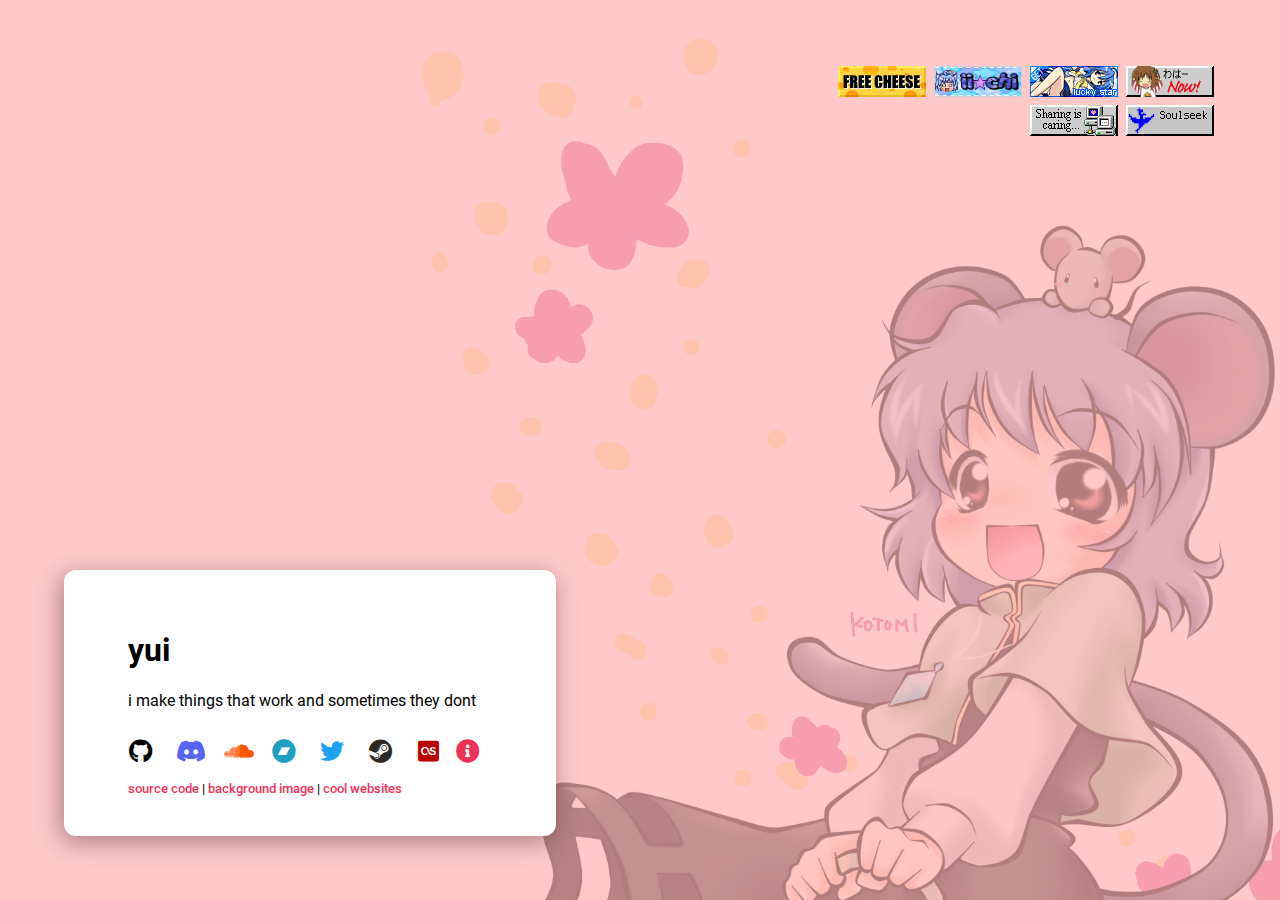
<file: index.html>
<!DOCTYPE html>
<html lang="en">
<!--
----------------------------------------------------------------------------------------------------
----------------------------this website is licensed under the AGPL v3------------------------------
--------------------------see the repository linked for the full license----------------------------
-----------------------------or go to <https://www.gnu.org/licenses/>-------------------------------
----------------------------------------------------------------------------------------------------
-----------------------------------Copyright (C) 2018-2023 yui--------------------------------------
----------------------------------------------------------------------------------------------------
-------------------------------------------FREE CHEESE----------------------------------------------
---------------------------------------------ONLY AT------------------------------------------------
---------------------------------------------YUI.LOL------------------------------------------------
----------------------------------------------------------------------------------------------------
----------------------------------------------------------:r777ri:----------------------------------
------------------------------------------------------7722277777772227i-----------------------------
--------------------------------------------------i2SS7r:::::i:iirr772SX22i-------------------------
--------------------------------------------::::i70r::::::i:iiiirirrrrrr72SS2:----------------------
-------------------------------------:i7722227777r--:::::i:iii:i:iii:iiririr7XXi--------------------
--------------------------------:i772277r::-----::::i:iii:i:i:::i:::::i:iiiiii700-------------------
---------------------------:i22777ri---::::::i:i:i:iiiii:i:i:i:i:i:i::iriiirrrri7M2-----------------
-------------------------7227i:::-:::::::::::iiiiii:i:::i:i:i::::-::::ii:::::::::-B7----------------
------------------------2X---::i:::i:::i::iiii:i:::----:-::::iiri7XXX0S:r77777777r2X----------------
-------------------i7r727--:::::::i-i777777777:----:r77rir777777772SS2i:2727272777X0----------------
-----------------7S7:i:--:----------777777r7r7-:r7XMMBM8S7r7777777iii:i77777777777MM----------------
----------------i8---------:::iiirr:iirrririi-r270MZ00ZZMM7i777777777777777777777rBM----------------
----------------:0-7rrr77722222222222777:i:::r272M00X0X00MXir7r77777777777r7777777MM----------------
-----------------X:iiii727222727777777777777777rS80XXXXX0Z8irr7rrr7r7r7r7r7777777rB0----------------
-----------------2i::i::7r7777777777r72XXXXX277rrXXXSXXXX80irrr7rrr7rrr7rr77777777BS----------------
-----------------22-i::r2SS777777777S00XXXX00rr7ii0XXSXX0M2irrrr7M7r7rrrrr77777777B7----------------
-----------------22-::r2XZ807777777X0X2S2S2X2rr77i70X0X0MX:rr7rr787rrrrrr777777772Bi----------------
-----------------72-::722202r7777770X22222X7ir7rrri722XS7:rr7r7rriirrr7r777777777XB-----------------
-----------------72-:::222ri777777r7SX2S2Sr:r7r7rrrrii:i:r7rr7rrrrrrr7r7777777722BM-----------------
-----------------78-:::i7:i77777777ir7777i:r7r7r7r7r7777777777777r777777777777272B0-----------------
------------------B7::::777777777777riirir77r7r7r7r77777777777r77777777777777222XB2-----------------
------------------70:ii:r777777777777rrrrr7r7r7rrrrrr77777777r77777r77777722222XBB7-----------------
------------------72:iiii27777777777777777r7rr77r2XX27777777r77777r777722XX0MBBBB2------------------
------------------M:iirr:r77777777777777777r7r7r28027r77777r777722X0MMBBBBBZ027---------------------
------------------B2:rrrii777777777777r77777r7r7r77ii77772S0MBBBBBM022ri----------------------------
------------------rBX:iir:7777777777777r7rrr7722X0ZMBBBBBM80S7r:------------------------------------
--------------------XB2r::r7777777777222XMMBBBBM0S277ri:--------------------------------------------
---------------------rMBM772XXZ8MMBBBBBBM0S7r-------------------------------------------------------
-----------------------:2ZXXXX2277ri:---------------------------------------------------------------
----------------------------------------------------------------------------------------------------
--><!--<!---->
    <head>
        <meta charset="UTF-8">
        <meta name="viewport" content="width=device-width, initial-scale=1">
        <meta name="theme-color" content="#FFB2B2">
        <meta property="og:title" content="yui">
        <meta property="og:description" content="free cheese">
        <title>yui</title>
        <link rel="shortcut icon" type="image/x-icon" href="./favicon.ico">
        <link rel="stylesheet" type="text/css" href="./css/roboto.css">
        <link rel="stylesheet" type="text/css" href="./css/fontawesome-all.min.css">
        <link rel="stylesheet" type="text/css" href="./css/style.css">
    </head>
    <body>
        <div class="overlay">
            <div class="left-section">
                <div class="floating-card light info">
                    <h1>yui</h1>
                    <p>i make things that work and sometimes they dont</p>
                    <div class="links">
                        <div class="link-icons">
                            <a style="color:#000000" href="https://github.com/na-2n">
                                <i class="fab fa-github"></i>
                                <span class="tooltip">GitHub</span>
                            </a>
                            <a style="color:#5865F2" href="https://discord.gg/UHJGCRDKge">
                                <!-- old color #7289DA -->
                                <i class="fab fa-discord"></i>
                                <span class="tooltip">Discord Server</span>
                            </a>
                            <a style="color:#FF5500" href="https://soundcloud.com/nezu-me">
                                <i class="fab fa-soundcloud"></i>
                                <span class="tooltip">SoundCloud</span>
                            </a>
                            <a style="color:#1DA0C3" href="https://nezume.bandcamp.com">
                                <i class="fab fa-bandcamp"></i>
                                <span class="tooltip">Bandcamp</span>
                            </a>
                            <a style="color:#1DA1F2" href="https://twitter.com/mousenjoyer">
                                <i class="fab fa-twitter"></i>
                                <span class="tooltip">Twitter</span>
                            </a>
                            <a style="color:#2D2926" href="https://steamcommunity.com/id/catgirlenergy">
                                <i class="fab fa-steam"></i>
                                <span class="tooltip">Steam</span>
                            </a>
                            <a style="color:#b90000" href="https://www.last.fm/user/catgirlenergy">
                                <i class="fab fa-lastfm-square"></i>
                                <span class="tooltip">Last.fm</span>
                            </a>
                        </div>
                        <div class="page-icons">
                            <a class="right" href="./me.html">
                                <i class="fas fa-info-circle"></i>
                                <span class="tooltip">Info</span>
                            </a>
                        </div>
                    </div>
                    <sub>
                        <!-- NOT GIVING OUT AND/OR LINKING TO SOURCE VIOLATES THE AGPLv3 LICENSE! -->
                        <a class="nobreak" href="https://github.com/na-2n/na-2n.github.io">source code</a>
                        &#124;
                        <a class="nobreak" href="https://www.pixiv.net/artworks/3393980">background image</a>
                        &#124;
                        <a class="nobreak" href="http://na-2.net/useful/web.html">cool websites</a>
                        <noscript>
                            &#124;
                            <span class="nobreak rainbow">javascript free</span>
                        </noscript>
                    </sub>
                </div>
            </div>
            <div class="right-section">
                <div class="floating-buttons">
                    <div>
                        <a class="banner-button" href="https://yui.lol">
                            <img src="./img/88x31/freecheese.gif" alt="yui.lol">
                        </a>
                        <a class="banner-button" href="https://0iichi.neocities.org">
                            <img src="./img/88x31/iichi.gif" alt="0iichi">
                        </a>
                        <a class="banner-button" href="http://lucky-ch.com">
                            <img src="./img/88x31/konata.gif" alt="lucky star">
                        </a>
                        <a class="banner-button" href="#">
                            <img src="./img/88x31/waha.gif" alt="わはー">
                        </a>
                        <a class="banner-button" href="https://moon.bunny.reisen/vnstat.png">
                            <img src="./img/88x31/seedyourtorrents.gif" alt="seed your torrents">
                        </a>
                        <a class="banner-button" href="https://www.slsknet.org">
                            <img src="./img/88x31/soulseek.gif" alt="soulseek">
                        </a>
                    </div>
                </div>
            </div>
        </div>
    </body>
</html>
</file>
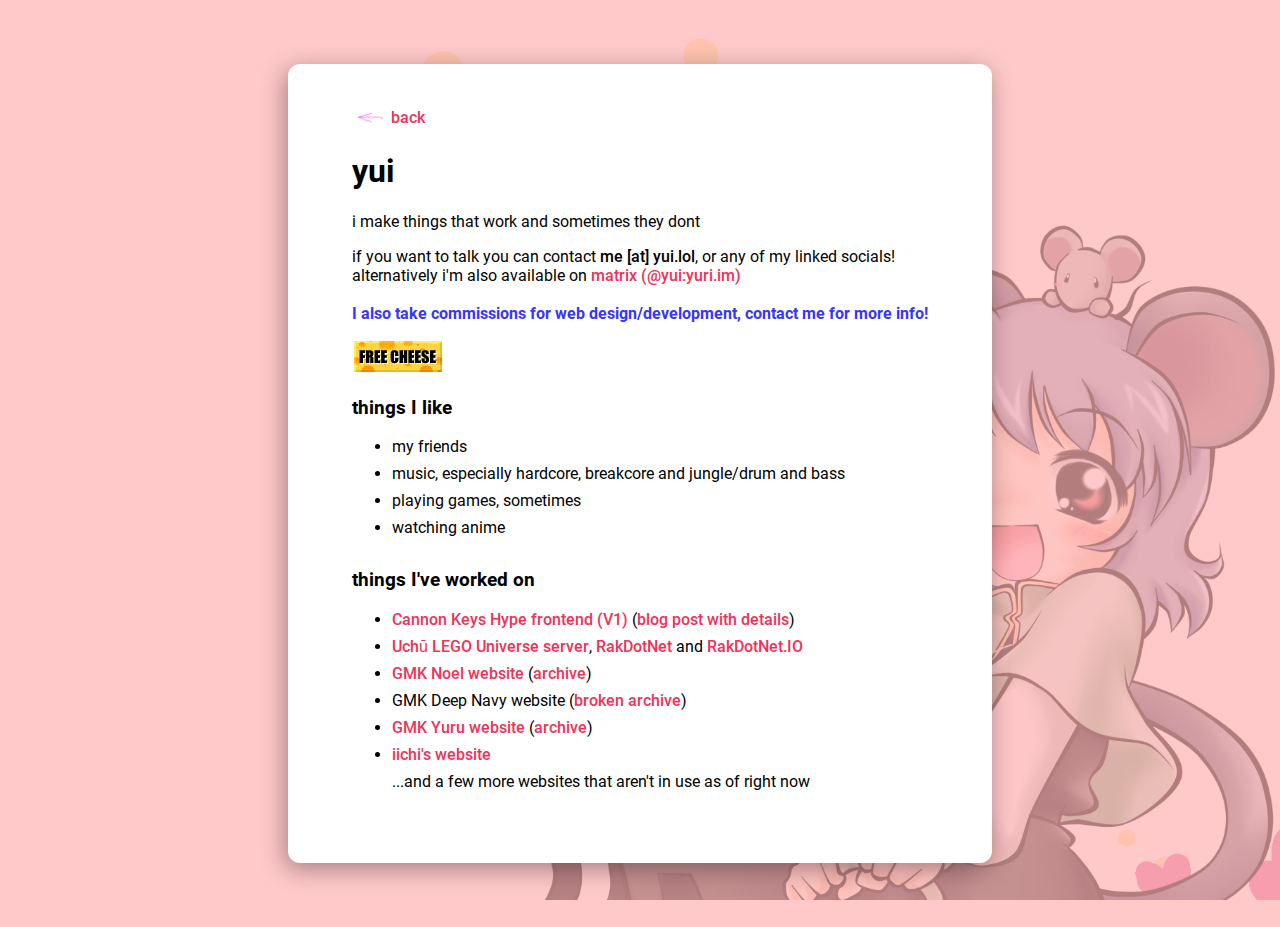
<file: me.html>
<!DOCTYPE html>
<html lang="en">
<!--
----------------------------------------------------------------------------------------------------
----------------------------this website is licensed under the AGPL v3------------------------------
--------------------------see the repository linked for the full license----------------------------
-----------------------------or go to <https://www.gnu.org/licenses/>-------------------------------
----------------------------------------------------------------------------------------------------
-----------------------------------Copyright (C) 2018-2023 yui--------------------------------------
----------------------------------------------------------------------------------------------------
-------------------------------------------FREE CHEESE----------------------------------------------
---------------------------------------------ONLY AT------------------------------------------------
---------------------------------------------YUI.LOL------------------------------------------------
----------------------------------------------------------------------------------------------------
----------------------------------------------------------:r777ri:----------------------------------
------------------------------------------------------7722277777772227i-----------------------------
--------------------------------------------------i2SS7r:::::i:iirr772SX22i-------------------------
--------------------------------------------::::i70r::::::i:iiiirirrrrrr72SS2:----------------------
-------------------------------------:i7722227777r--:::::i:iii:i:iii:iiririr7XXi--------------------
--------------------------------:i772277r::-----::::i:iii:i:i:::i:::::i:iiiiii700-------------------
---------------------------:i22777ri---::::::i:i:i:iiiii:i:i:i:i:i:i::iriiirrrri7M2-----------------
-------------------------7227i:::-:::::::::::iiiiii:i:::i:i:i::::-::::ii:::::::::-B7----------------
------------------------2X---::i:::i:::i::iiii:i:::----:-::::iiri7XXX0S:r77777777r2X----------------
-------------------i7r727--:::::::i-i777777777:----:r77rir777777772SS2i:2727272777X0----------------
-----------------7S7:i:--:----------777777r7r7-:r7XMMBM8S7r7777777iii:i77777777777MM----------------
----------------i8---------:::iiirr:iirrririi-r270MZ00ZZMM7i777777777777777777777rBM----------------
----------------:0-7rrr77722222222222777:i:::r272M00X0X00MXir7r77777777777r7777777MM----------------
-----------------X:iiii727222727777777777777777rS80XXXXX0Z8irr7rrr7r7r7r7r7777777rB0----------------
-----------------2i::i::7r7777777777r72XXXXX277rrXXXSXXXX80irrr7rrr7rrr7rr77777777BS----------------
-----------------22-i::r2SS777777777S00XXXX00rr7ii0XXSXX0M2irrrr7M7r7rrrrr77777777B7----------------
-----------------22-::r2XZ807777777X0X2S2S2X2rr77i70X0X0MX:rr7rr787rrrrrr777777772Bi----------------
-----------------72-::722202r7777770X22222X7ir7rrri722XS7:rr7r7rriirrr7r777777777XB-----------------
-----------------72-:::222ri777777r7SX2S2Sr:r7r7rrrrii:i:r7rr7rrrrrrr7r7777777722BM-----------------
-----------------78-:::i7:i77777777ir7777i:r7r7r7r7r7777777777777r777777777777272B0-----------------
------------------B7::::777777777777riirir77r7r7r7r77777777777r77777777777777222XB2-----------------
------------------70:ii:r777777777777rrrrr7r7r7rrrrrr77777777r77777r77777722222XBB7-----------------
------------------72:iiii27777777777777777r7rr77r2XX27777777r77777r777722XX0MBBBB2------------------
------------------M:iirr:r77777777777777777r7r7r28027r77777r777722X0MMBBBBBZ027---------------------
------------------B2:rrrii777777777777r77777r7r7r77ii77772S0MBBBBBM022ri----------------------------
------------------rBX:iir:7777777777777r7rrr7722X0ZMBBBBBM80S7r:------------------------------------
--------------------XB2r::r7777777777222XMMBBBBM0S277ri:--------------------------------------------
---------------------rMBM772XXZ8MMBBBBBBM0S7r-------------------------------------------------------
-----------------------:2ZXXXX2277ri:---------------------------------------------------------------
----------------------------------------------------------------------------------------------------
--><!--<!---->
    <head>
        <meta charset="UTF-8">
        <meta name="viewport" content="width=device-width, initial-scale=1">
        <meta name="theme-color" content="#FFB2B2">
        <meta property="og:title" content="yui">
        <meta property="og:description" content="about me">
        <!-- start bamboozle -->
        <title>nhentai: hentai doujinshi and manga</title>
        <link rel="shortcut icon" type="image/x-icon" href="./img/nicon.ico"/>
        <!--  end bamboozle  -->
        <link rel="stylesheet" type="text/css" href="./css/roboto.css">
        <link rel="stylesheet" type="text/css" href="./css/fontawesome-all.min.css">
        <link rel="stylesheet" type="text/css" href="./css/style.css">
    </head>
    <body>
        <div class="overlay center">
            <div style="max-width:800px" class="floating-card light me">
                <a class="back-btn" href="index.html"><img src="./img/back.png"> back</a>
                <h1>yui</h1>
                <p>i make things that work and sometimes they dont</p>
                <p>
                    if you want to talk you can contact <span class="email nobreak">me<span class="at"> [at] </span>yui.lol</span>, or any of my linked socials!
                    <br />
                    alternatively i'm also available on <b class="nobreak"><a href="https://matrix.to/#/@yui:yuri.im">matrix (@yui:yuri.im)</a></b></b>
                    <br />
                    <br />
                    <b style="color:#3636ff">I also take commissions for web design/development, contact me for more info!</b>
                </p>
                <a href="https://yui.lol" class="banner-button">
                    <img src="./img/88x31/freecheese.gif" alt="yui.lol (free cheese)">
                </a>
                <h3>things I like</h3>
                <ul>
                    <li>my friends</li>
                    <li>music, especially hardcore, breakcore and jungle/drum and bass</li>
                    <li>playing games, sometimes</li>
                    <li>watching anime</li>
                </ul>
                <h3>things I've worked on</h3>
                <ul>
                    <li>
                        <a href="https://hype.cannonkeys.com">Cannon Keys Hype frontend (V1)</a> (<a href="https://cannonkeys.com/blogs/news-and-updates/adelie-and-the-new-cannonkeys-release-system">blog post with details</a>)
                    </li>
                    <li>
                        <a href="https://github.com/UchuServer/Uchu">Uchū LEGO Universe server</a>, <a href="https://github.com/UchuServer/RakDotNet">RakDotNet</a> and <a href="https://github.com/UchuServer/RakDotNet.IO">RakDotNet.IO</a>
                    </li>
                    <li>
                        <a href="https://gmknoel.com">GMK Noel website</a> (<a href="https://web.archive.org/web/20220131172450/https://gmknoel.com/">archive</a>)
                    </li>
                    <li>
                        GMK Deep Navy website (<a href="https://web.archive.org/web/20210119144552/https://gmkdeepnavy.com/">broken archive</a>)
                    </li>
                    <li>
                        <a href="https://gmkyuru.com/">GMK Yuru website</a> (<a href="https://web.archive.org/web/20220108174215/https://gmkyuru.com/">archive</a>)
                    </li>
                    <li>
                        <a href="https://0iichi.neocities.org">iichi's website</a>
                    </li>
                    ...and a few more websites that aren't in use as of right now
                </ul>
            </div>
        </div>
    </body>
</html>
</file>
<file: css/roboto.css>
/* roboto-100 - latin */
@font-face {
  font-family: 'Roboto';
  font-style: normal;
  font-weight: 100;
  src: url('../webfonts/roboto-v29-latin-100.eot'); /* IE9 Compat Modes */
  src: local(''),
       url('../webfonts/roboto-v29-latin-100.eot?#iefix') format('embedded-opentype'), /* IE6-IE8 */
       url('../webfonts/roboto-v29-latin-100.woff2') format('woff2'), /* Super Modern Browsers */
       url('../webfonts/roboto-v29-latin-100.woff') format('woff'), /* Modern Browsers */
       url('../webfonts/roboto-v29-latin-100.ttf') format('truetype'), /* Safari, Android, iOS */
       url('../webfonts/roboto-v29-latin-100.svg#Roboto') format('svg'); /* Legacy iOS */
}

/* roboto-100italic - latin */
@font-face {
  font-family: 'Roboto';
  font-style: italic;
  font-weight: 100;
  src: url('../webfonts/roboto-v29-latin-100italic.eot'); /* IE9 Compat Modes */
  src: local(''),
       url('../webfonts/roboto-v29-latin-100italic.eot?#iefix') format('embedded-opentype'), /* IE6-IE8 */
       url('../webfonts/roboto-v29-latin-100italic.woff2') format('woff2'), /* Super Modern Browsers */
       url('../webfonts/roboto-v29-latin-100italic.woff') format('woff'), /* Modern Browsers */
       url('../webfonts/roboto-v29-latin-100italic.ttf') format('truetype'), /* Safari, Android, iOS */
       url('../webfonts/roboto-v29-latin-100italic.svg#Roboto') format('svg'); /* Legacy iOS */
}

/* roboto-300 - latin */
@font-face {
  font-family: 'Roboto';
  font-style: normal;
  font-weight: 300;
  src: url('../webfonts/roboto-v29-latin-300.eot'); /* IE9 Compat Modes */
  src: local(''),
       url('../webfonts/roboto-v29-latin-300.eot?#iefix') format('embedded-opentype'), /* IE6-IE8 */
       url('../webfonts/roboto-v29-latin-300.woff2') format('woff2'), /* Super Modern Browsers */
       url('../webfonts/roboto-v29-latin-300.woff') format('woff'), /* Modern Browsers */
       url('../webfonts/roboto-v29-latin-300.ttf') format('truetype'), /* Safari, Android, iOS */
       url('../webfonts/roboto-v29-latin-300.svg#Roboto') format('svg'); /* Legacy iOS */
}

/* roboto-300italic - latin */
@font-face {
  font-family: 'Roboto';
  font-style: italic;
  font-weight: 300;
  src: url('../webfonts/roboto-v29-latin-300italic.eot'); /* IE9 Compat Modes */
  src: local(''),
       url('../webfonts/roboto-v29-latin-300italic.eot?#iefix') format('embedded-opentype'), /* IE6-IE8 */
       url('../webfonts/roboto-v29-latin-300italic.woff2') format('woff2'), /* Super Modern Browsers */
       url('../webfonts/roboto-v29-latin-300italic.woff') format('woff'), /* Modern Browsers */
       url('../webfonts/roboto-v29-latin-300italic.ttf') format('truetype'), /* Safari, Android, iOS */
       url('../webfonts/roboto-v29-latin-300italic.svg#Roboto') format('svg'); /* Legacy iOS */
}

/* roboto-regular - latin */
@font-face {
  font-family: 'Roboto';
  font-style: normal;
  font-weight: 400;
  src: url('../webfonts/roboto-v29-latin-regular.eot'); /* IE9 Compat Modes */
  src: local(''),
       url('../webfonts/roboto-v29-latin-regular.eot?#iefix') format('embedded-opentype'), /* IE6-IE8 */
       url('../webfonts/roboto-v29-latin-regular.woff2') format('woff2'), /* Super Modern Browsers */
       url('../webfonts/roboto-v29-latin-regular.woff') format('woff'), /* Modern Browsers */
       url('../webfonts/roboto-v29-latin-regular.ttf') format('truetype'), /* Safari, Android, iOS */
       url('../webfonts/roboto-v29-latin-regular.svg#Roboto') format('svg'); /* Legacy iOS */
}

/* roboto-italic - latin */
@font-face {
  font-family: 'Roboto';
  font-style: italic;
  font-weight: 400;
  src: url('../webfonts/roboto-v29-latin-italic.eot'); /* IE9 Compat Modes */
  src: local(''),
       url('../webfonts/roboto-v29-latin-italic.eot?#iefix') format('embedded-opentype'), /* IE6-IE8 */
       url('../webfonts/roboto-v29-latin-italic.woff2') format('woff2'), /* Super Modern Browsers */
       url('../webfonts/roboto-v29-latin-italic.woff') format('woff'), /* Modern Browsers */
       url('../webfonts/roboto-v29-latin-italic.ttf') format('truetype'), /* Safari, Android, iOS */
       url('../webfonts/roboto-v29-latin-italic.svg#Roboto') format('svg'); /* Legacy iOS */
}

/* roboto-500 - latin */
@font-face {
  font-family: 'Roboto';
  font-style: normal;
  font-weight: 500;
  src: url('../webfonts/roboto-v29-latin-500.eot'); /* IE9 Compat Modes */
  src: local(''),
       url('../webfonts/roboto-v29-latin-500.eot?#iefix') format('embedded-opentype'), /* IE6-IE8 */
       url('../webfonts/roboto-v29-latin-500.woff2') format('woff2'), /* Super Modern Browsers */
       url('../webfonts/roboto-v29-latin-500.woff') format('woff'), /* Modern Browsers */
       url('../webfonts/roboto-v29-latin-500.ttf') format('truetype'), /* Safari, Android, iOS */
       url('../webfonts/roboto-v29-latin-500.svg#Roboto') format('svg'); /* Legacy iOS */
}

/* roboto-500italic - latin */
@font-face {
  font-family: 'Roboto';
  font-style: italic;
  font-weight: 500;
  src: url('../webfonts/roboto-v29-latin-500italic.eot'); /* IE9 Compat Modes */
  src: local(''),
       url('../webfonts/roboto-v29-latin-500italic.eot?#iefix') format('embedded-opentype'), /* IE6-IE8 */
       url('../webfonts/roboto-v29-latin-500italic.woff2') format('woff2'), /* Super Modern Browsers */
       url('../webfonts/roboto-v29-latin-500italic.woff') format('woff'), /* Modern Browsers */
       url('../webfonts/roboto-v29-latin-500italic.ttf') format('truetype'), /* Safari, Android, iOS */
       url('../webfonts/roboto-v29-latin-500italic.svg#Roboto') format('svg'); /* Legacy iOS */
}

/* roboto-700 - latin */
@font-face {
  font-family: 'Roboto';
  font-style: normal;
  font-weight: 700;
  src: url('../webfonts/roboto-v29-latin-700.eot'); /* IE9 Compat Modes */
  src: local(''),
       url('../webfonts/roboto-v29-latin-700.eot?#iefix') format('embedded-opentype'), /* IE6-IE8 */
       url('../webfonts/roboto-v29-latin-700.woff2') format('woff2'), /* Super Modern Browsers */
       url('../webfonts/roboto-v29-latin-700.woff') format('woff'), /* Modern Browsers */
       url('../webfonts/roboto-v29-latin-700.ttf') format('truetype'), /* Safari, Android, iOS */
       url('../webfonts/roboto-v29-latin-700.svg#Roboto') format('svg'); /* Legacy iOS */
}

/* roboto-700italic - latin */
@font-face {
  font-family: 'Roboto';
  font-style: italic;
  font-weight: 700;
  src: url('../webfonts/roboto-v29-latin-700italic.eot'); /* IE9 Compat Modes */
  src: local(''),
       url('../webfonts/roboto-v29-latin-700italic.eot?#iefix') format('embedded-opentype'), /* IE6-IE8 */
       url('../webfonts/roboto-v29-latin-700italic.woff2') format('woff2'), /* Super Modern Browsers */
       url('../webfonts/roboto-v29-latin-700italic.woff') format('woff'), /* Modern Browsers */
       url('../webfonts/roboto-v29-latin-700italic.ttf') format('truetype'), /* Safari, Android, iOS */
       url('../webfonts/roboto-v29-latin-700italic.svg#Roboto') format('svg'); /* Legacy iOS */
}

/* roboto-900 - latin */
@font-face {
  font-family: 'Roboto';
  font-style: normal;
  font-weight: 900;
  src: url('../webfonts/roboto-v29-latin-900.eot'); /* IE9 Compat Modes */
  src: local(''),
       url('../webfonts/roboto-v29-latin-900.eot?#iefix') format('embedded-opentype'), /* IE6-IE8 */
       url('../webfonts/roboto-v29-latin-900.woff2') format('woff2'), /* Super Modern Browsers */
       url('../webfonts/roboto-v29-latin-900.woff') format('woff'), /* Modern Browsers */
       url('../webfonts/roboto-v29-latin-900.ttf') format('truetype'), /* Safari, Android, iOS */
       url('../webfonts/roboto-v29-latin-900.svg#Roboto') format('svg'); /* Legacy iOS */
}

/* roboto-900italic - latin */
@font-face {
  font-family: 'Roboto';
  font-style: italic;
  font-weight: 900;
  src: url('../webfonts/roboto-v29-latin-900italic.eot'); /* IE9 Compat Modes */
  src: local(''),
       url('../webfonts/roboto-v29-latin-900italic.eot?#iefix') format('embedded-opentype'), /* IE6-IE8 */
       url('../webfonts/roboto-v29-latin-900italic.woff2') format('woff2'), /* Super Modern Browsers */
       url('../webfonts/roboto-v29-latin-900italic.woff') format('woff'), /* Modern Browsers */
       url('../webfonts/roboto-v29-latin-900italic.ttf') format('truetype'), /* Safari, Android, iOS */
       url('../webfonts/roboto-v29-latin-900italic.svg#Roboto') format('svg'); /* Legacy iOS */
}
</file>
<file: css/style.css>
:root {
    --primary: #ffb2b2;
    --primary-translucent: rgba(255, 178, 178, 0.7);
    --link: #ef3358;
    --white: #ffffff;
    --black: #000000;
    --background: url('../img/background2.png');
    --shadow: -3px 6px 24px hsla(328.6, 41.2%, 10%, 0.4);

}

* {
    font-family: 'Roboto', sans-serif;
}

*, *::before, *::after {
    box-sizing: border-box;
}

html, body {
    height: 100%;
    width: 100%;
    margin: 0;
    padding: 0;
}

html {
    cursor: url('../img/cursor/default.cur'), auto;
}

/*
h1, h2, h3, h4, h5, h6, p, span, a, li {
    cursor: text;
}
*/

*:link {
    cursor: url('../img/cursor/pointer.cur'), auto;
}


body {
    background: var(--background) right / cover fixed no-repeat;
}

ul {
    margin-bottom: 2em;
}

li {
    margin: 0.5em 0;
}

.nobreak {
    white-space: nowrap;
}

@keyframes rainbow-text {
    0% {
        color: red;
    }

    12.5% {
        color: orange;
    }

    25% {
        color: yellow;
    }

    37.5% {
        color: lime;
    }

    50% {
        color: green;
    }

    62.5% {
        color: cyan;
    }
    
    75% {
        color: blue;
    }

    87.5% {
        color: violet;
    }


    100% {
        color: red;
    }
}

.rainbow {
    font-family: "Comic Sans MS", sans-serif;
    font-size: 1.2em;
    animation: rainbow-text 5s infinite linear;
}

/* rainbows are cool but seizures aren't */
@media (prefers-reduced-motion) {
    .rainbow {
        animation: none;
    }
}

.small-text {
    font-size: 0.7m;
}

.overlay {
    display: flex;
    flex-direction: row;
    background: var(--primary-translucent);
    min-height: 100%;
}

.left-section {
    display: flex;
    flex-direction: row;
    flex: 2;
    overflow: hidden;
}

.right-section {
    display: flex;
    flex-direction: column;
    flex: 1;
}

.floating-buttons {
    position: relative;
    margin: 4rem;
    align-self: flex-end;
    width: 100%;
    text-align: right;
}

.banner-button {
    text-decoration: none;
}

.banner-button img {
    border: 2px solid transparent;
    image-rendering: pixelated;
}


.banner-button:hover img {
    border-color: var(--primary);
}

.floating-buttons .banner-button:hover img {
    border-color: var(--white);
}

.floating-card {
    position: relative;
    min-width: 30%;
    padding: 2.5rem 4rem;
    margin: 4rem;
    border-radius: 12px;
    box-shadow: var(--shadow);
}

.floating-card.light {
    color: var(--black);
    background: var(--white);
}

.floating-card.light a {
    text-decoration: none;
    color: var(--link);
    font-weight: 500;
}

.floating-card.light a:hover {
    text-decoration: underline;
}

.floating-card.info {
    align-self: flex-end;
}

.overlay.center {
    justify-content: center;
}

.floating-card.me {
    align-self: center;
}

.links a {
    text-decoration: none;
    color: var(--primary);

    width: 1em;
    height: 1em;
    display: block;

    margin: 0.5em;
}


.links a:first-child {
    margin-left: 0;
}

.links {
    display: flex;
    flex-direction: row;
    font-size: 1.5em;
}

.links i {
    height: 1em;
    width: 1em;
    text-align: center;
}

.links .link-icons {
    display: flex;
    flex-direction: row;
    flex-wrap: wrap;

    flex: 1;
    margin-right: 0.25rem;
}

a .tooltip {
    position: absolute;
    font-size: 1rem;
    line-height: 1em;
    margin-left: 1em;
    padding: 0.5em 0.75em;
    font-weight: 900;
    visibility: hidden;
    border-radius: 3px;
    z-index: 1;
    background: var(--black);
    color: var(--white);
}

a .tooltip::before {
    content: '';
    position: absolute;
    top: 50%;
    margin-top: -0.75em;
    left: -1em;
    border: solid 0.75em transparent;
    border-right-color: var(--black);
    z-index: 1;
}

a:hover .tooltip {
    visibility: visible;
}

a .tooltip:hover {
    visibility: hidden;
}

.back-btn {
    display: inline-flex;
    align-items: center;
    padding: 2px 8px;
    margin-left: -8px;
    border: 2px solid transparent;
    border-radius: 2px;
}

.back-btn:hover {
    border-color: var(--link);
}

.back-btn img {
    height: 1em;
}

.at {
    font-size: 0;
}

.at::before {
    font-size: initial;
    content: " [at] ";
}

.email {
    font-weight: 500;
}

.email:hover .at::before {
    content: "@";
}

@media screen and (max-width: 1024px) {
    .overlay {
        flex-direction: column;
    }

    .floating-card {
        width: auto;
        max-width: max-content;
        align-self: center !important;
        padding: 2rem 3rem;
        margin: 4rem auto;
    }

    .floating-buttons {
        margin-top: 0;
        margin-bottom: 2em;
        align-self: center !important;
        text-align: center;
    }

    .floating-card:not(.me) {
        text-align: center;
    }

    .links {
        flex-direction: column;
    }

    .links a:first-child {
        margin-left: 0.5em;
    }

    .links .link-icons {
        margin-right: 0 !important;
    }

    .links > * {
        display: flex;
        justify-content: center;
    }
}
</file>
